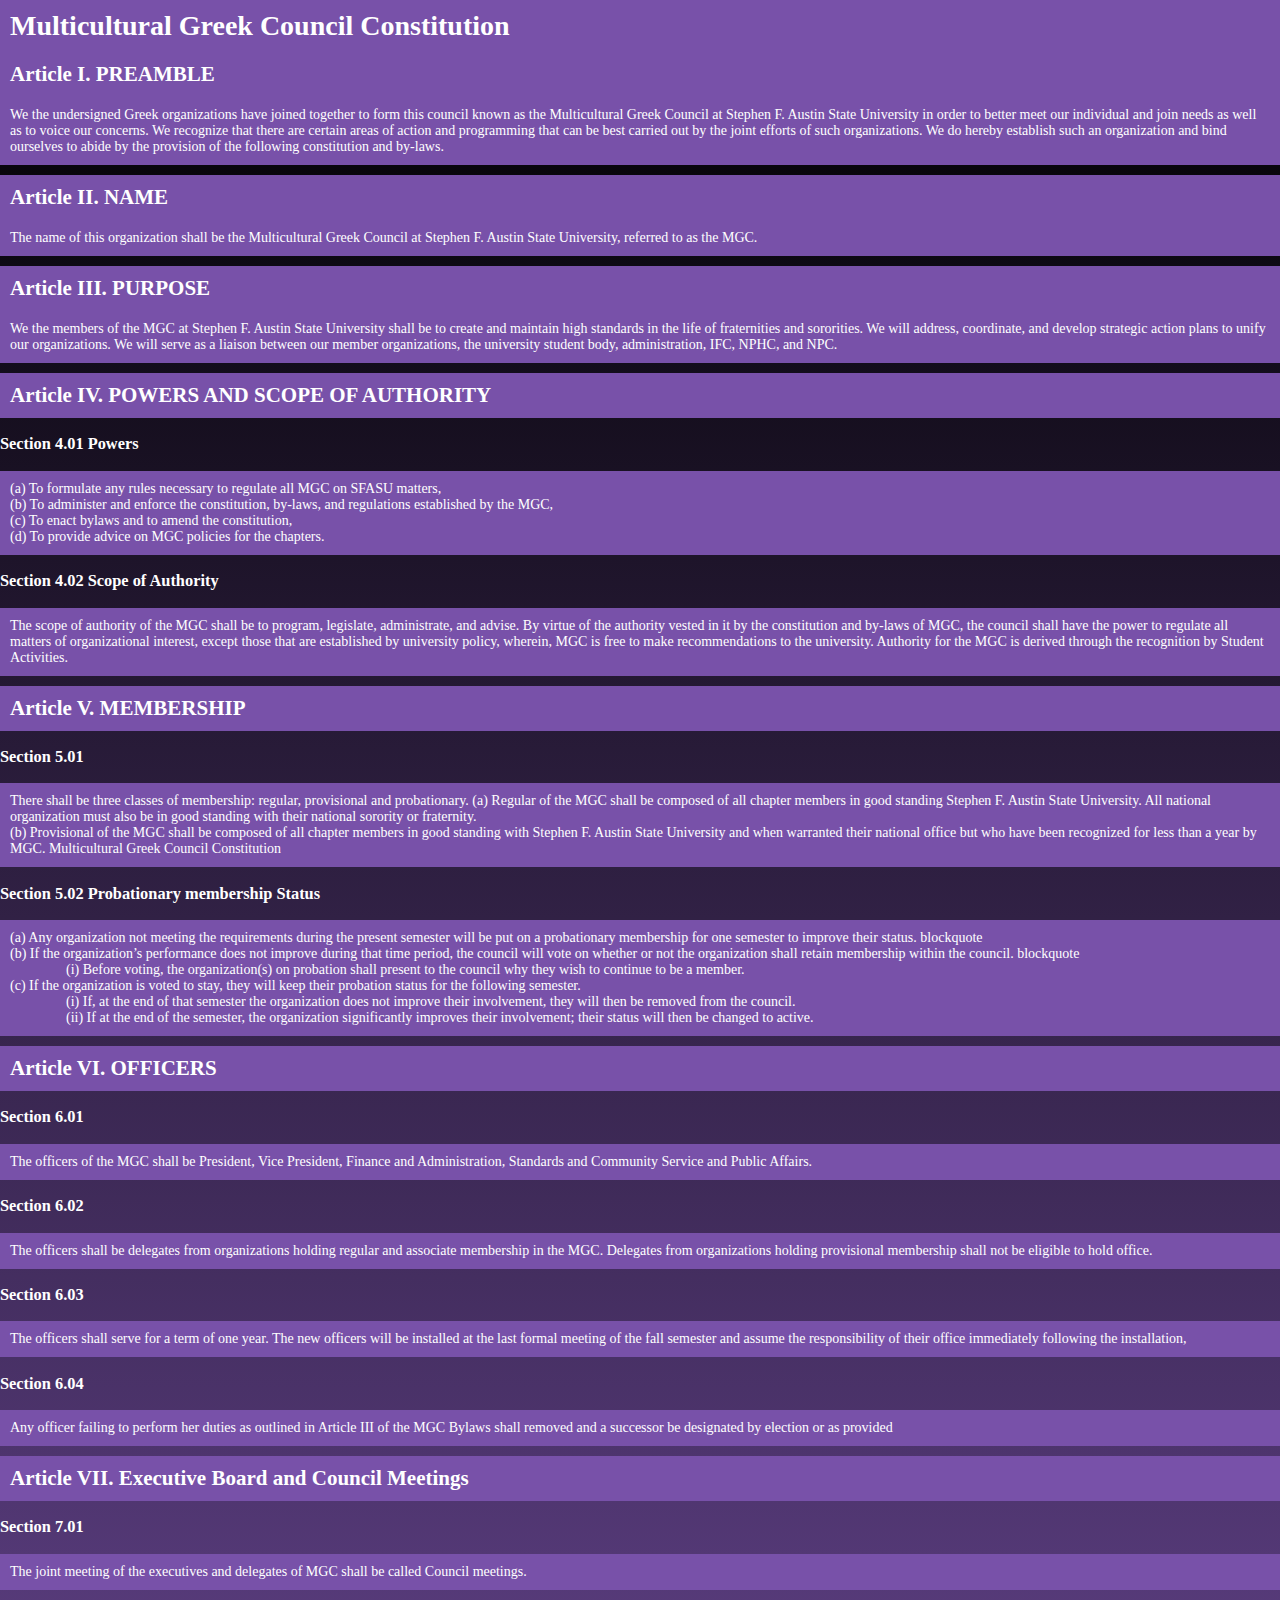
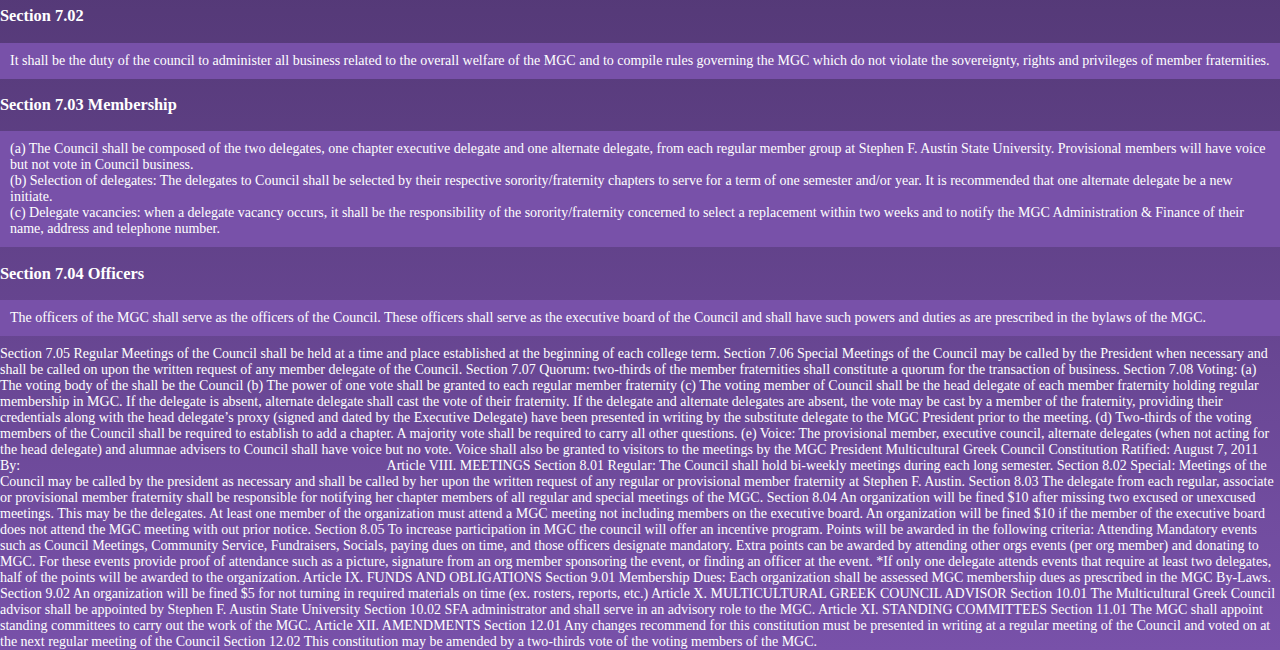
<file: constitution.html>
<!DOCTYPE html>
<!DOCTYPE html>
<html>
  <head>
    <title>Constitution of MGC</title>
    <link type="text/css" rel="stylesheet" href="stylesheet.css">
  </head>
  <body>

<h1>Multicultural Greek Council Constitution</h1>
<h2>Article I. PREAMBLE</h2>
<p>
  We the undersigned Greek organizations have joined together to form this council known as the
  Multicultural Greek Council at Stephen F. Austin State University in order to better meet our
  individual and join needs as well as to voice our concerns. We recognize that there are certain
  areas of action and programming that can be best carried out by the joint efforts of such
  organizations. We do hereby establish such an organization and bind ourselves to abide by the
  provision of the following constitution and by-laws.
</p>

<h2>Article II. NAME</h2>
<p>
  The name of this organization shall be the Multicultural Greek Council at Stephen F. Austin State
  University, referred to as the MGC.
</p>

<h2>Article III. PURPOSE</h2>
<p>
  We the members of the MGC at Stephen F. Austin State University shall be to create and
  maintain high standards in the life of fraternities and sororities. We will address, coordinate, and
  develop strategic action plans to unify our organizations. We will serve as a liaison between our
  member organizations, the university student body, administration, IFC, NPHC, and NPC.
</p>

<h2>Article IV. POWERS AND SCOPE OF AUTHORITY</h2>
<h3>Section 4.01 Powers</h3>
<p>
  (a) To formulate any rules necessary to regulate all MGC on SFASU matters,<br>
  (b) To administer and enforce the constitution, by-laws, and regulations
  established by the MGC, <br>
  (c) To enact bylaws and to amend the constitution, <br>
  (d) To provide advice on MGC policies for the chapters. <br>
</p>
<h3>Section 4.02 Scope of Authority</h3>
<p>
  The scope of authority of the MGC shall be to program, legislate, administrate,
  and advise. By virtue of the authority vested in it by the constitution and by-laws
  of MGC, the council shall have the power to regulate all matters of
  organizational interest, except those that are established by university policy,
  wherein, MGC is free to make recommendations to the university. Authority for
  the MGC is derived through the recognition by Student Activities.
</p>
<h2>Article V. MEMBERSHIP</h2>
<h3>Section 5.01</h3>
<p>
  There shall be three classes of membership: regular, provisional and
  probationary.
  (a) Regular of the MGC shall be composed of all chapter members in good
  standing Stephen F. Austin State University. All national organization must
  also be in good standing with their national sorority or fraternity. <br>
  (b) Provisional of the MGC shall be composed of all chapter members in good
  standing with Stephen F. Austin State University and when warranted their
  national office but who have been recognized for less than a year by MGC.
  Multicultural Greek Council Constitution
</p>
<h3>Section 5.02 Probationary membership Status</h3>
<p>
  (a) Any organization not meeting the requirements during the present semester
  will be put on a probationary membership for one semester to improve their
  status. blockquote <br>
  (b) If the organization’s performance does not improve during that time period,
  the council will vote on whether or not the organization shall retain
  membership within the council. blockquote <br>
  &nbsp&nbsp&nbsp&nbsp&nbsp&nbsp&nbsp&nbsp&nbsp&nbsp&nbsp&nbsp&nbsp&nbsp&nbsp
  (i) Before voting, the organization(s) on probation shall present to the
  council why they wish to continue to be a member. <br>
  (c) If the organization is voted to stay, they will keep their probation status for
  the following semester. <br>
  &nbsp&nbsp&nbsp&nbsp&nbsp&nbsp&nbsp&nbsp&nbsp&nbsp&nbsp&nbsp&nbsp&nbsp&nbsp
  (i) If, at the end of that semester the organization does not improve their
  involvement, they will then be removed from the council. <br>
  &nbsp&nbsp&nbsp&nbsp&nbsp&nbsp&nbsp&nbsp&nbsp&nbsp&nbsp&nbsp&nbsp&nbsp&nbsp
  (ii) If at the end of the semester, the organization significantly improves their
  involvement; their status will then be changed to active.
</p>

<h2>Article VI. OFFICERS</h2>
<h3>Section 6.01</h3>
<p>
  The officers of the MGC shall be President, Vice President, Finance and
  Administration, Standards and Community Service and Public Affairs.
</p>
<h3>Section 6.02</h3>
<p>
  The officers shall be delegates from organizations holding regular and associate
  membership in the MGC. Delegates from organizations holding provisional
  membership shall not be eligible to hold office.
</p>
<h3>Section 6.03</h3>
<p>
  The officers shall serve for a term of one year. The new officers will be installed
  at the last formal meeting of the fall semester and assume the responsibility of
  their office immediately following the installation,
</p>
<h3>Section 6.04</h3>
<p>
  Any officer failing to perform her duties as outlined in Article III of the MGC
  Bylaws shall removed and a successor be designated by election or as provided
</p>

<h2>Article VII. Executive Board and Council Meetings</h2>
<h3>Section 7.01</h3>
<p>
  The joint meeting of the executives and delegates of MGC shall be called
  Council meetings.
</p>
<h3>Section 7.02</h3>
<p>
  It shall be the duty of the council to administer all business related to the overall
  welfare of the MGC and to compile rules governing the MGC which do not violate
  the sovereignty, rights and privileges of member fraternities.
</p>
<h3>Section 7.03 Membership</h3>
<p>
  (a) The Council shall be composed of the two delegates, one chapter executive
  delegate and one alternate delegate, from each regular member group at
  Stephen F. Austin State University. Provisional members will have voice
  but not vote in Council business. <br>
  (b) Selection of delegates: The delegates to Council shall be selected by their
  respective sorority/fraternity chapters to serve for a term of one semester
  and/or year. It is recommended that one alternate delegate be a new initiate. <br>
  (c) Delegate vacancies: when a delegate vacancy occurs, it shall be the
  responsibility of the sorority/fraternity concerned to select a replacement
  within two weeks and to notify the MGC Administration & Finance of their
  name, address and telephone number.
</p>
<h3>Section 7.04 Officers</h3>
<p>
  The officers of the MGC shall serve as the officers of the Council.
  These officers shall serve as the executive board of the Council and shall have
  such powers and duties as are prescribed in the bylaws of the MGC.
</p>

Section 7.05 Regular Meetings of the Council shall be held at a time and place established at
the beginning of each college term.
Section 7.06 Special Meetings of the Council may be called by the President when necessary
and shall be called on upon the written request of any member delegate of the
Council.
Section 7.07 Quorum: two-thirds of the member fraternities shall constitute a quorum for the
transaction of business.
Section 7.08 Voting:
(a) The voting body of the shall be the Council
(b) The power of one vote shall be granted to each regular member fraternity
(c) The voting member of Council shall be the head delegate of each member
fraternity holding regular membership in MGC. If the delegate is absent,
alternate delegate shall cast the vote of their fraternity. If the delegate and
alternate delegates are absent, the vote may be cast by a member of the
fraternity, providing their credentials along with the head delegate’s proxy
(signed and dated by the Executive Delegate) have been presented in
writing by the substitute delegate to the MGC President prior to the
meeting.
(d) Two-thirds of the voting members of the Council shall be required to
establish to add a chapter. A majority vote shall be required to carry all
other questions.
(e) Voice: The provisional member, executive council, alternate delegates
(when not acting for the head delegate) and alumnae advisers to Council
shall have voice but no vote. Voice shall also be granted to visitors to the
meetings by the MGC President
Multicultural Greek Council Constitution
Ratified: August 7, 2011 By: 
Article VIII. MEETINGS
Section 8.01 Regular: The Council shall hold bi-weekly meetings during each long semester.
Section 8.02 Special: Meetings of the Council may be called by the president as necessary
and shall be called by her upon the written request of any regular or provisional
member fraternity at Stephen F. Austin.
Section 8.03 The delegate from each regular, associate or provisional member fraternity shall
be responsible for notifying her chapter members of all regular and special
meetings of the MGC.
Section 8.04 An organization will be fined $10 after missing two excused or unexcused
meetings. This may be the delegates. At least one member of the organization
must attend a MGC meeting not including members on the executive board. An
organization will be fined $10 if the member of the executive board does not
attend the MGC meeting with out prior notice.
Section 8.05 To increase participation in MGC the council will offer an incentive program.
Points will be awarded in the following criteria: Attending Mandatory events
such as Council Meetings, Community Service, Fundraisers, Socials, paying dues
on time, and those officers designate mandatory. Extra points can be awarded by
attending other orgs events (per org member) and donating to MGC. For these
events provide proof of attendance such as a picture, signature from an org
member sponsoring the event, or finding an officer at the event. *If only one
delegate attends events that require at least two delegates, half of the points will
be awarded to the organization.
Article IX. FUNDS AND OBLIGATIONS
Section 9.01 Membership Dues: Each organization shall be assessed MGC membership dues
as prescribed in the MGC By-Laws.
Section 9.02 An organization will be fined $5 for not turning in required materials on time (ex.
rosters, reports, etc.)
Article X. MULTICULTURAL GREEK COUNCIL ADVISOR
Section 10.01 The Multicultural Greek Council advisor shall be appointed by Stephen F. Austin
State University
Section 10.02 SFA administrator and shall serve in an advisory role to the MGC.
Article XI. STANDING COMMITTEES
Section 11.01 The MGC shall appoint standing committees to carry out the work of the MGC.
Article XII. AMENDMENTS
Section 12.01 Any changes recommend for this constitution must be presented in writing at a
regular meeting of the Council and voted on at the next regular meeting of the
Council
Section 12.02 This constitution may be amended by a two-thirds vote of the voting members of
the MGC.

  </body>
</html>
</file>
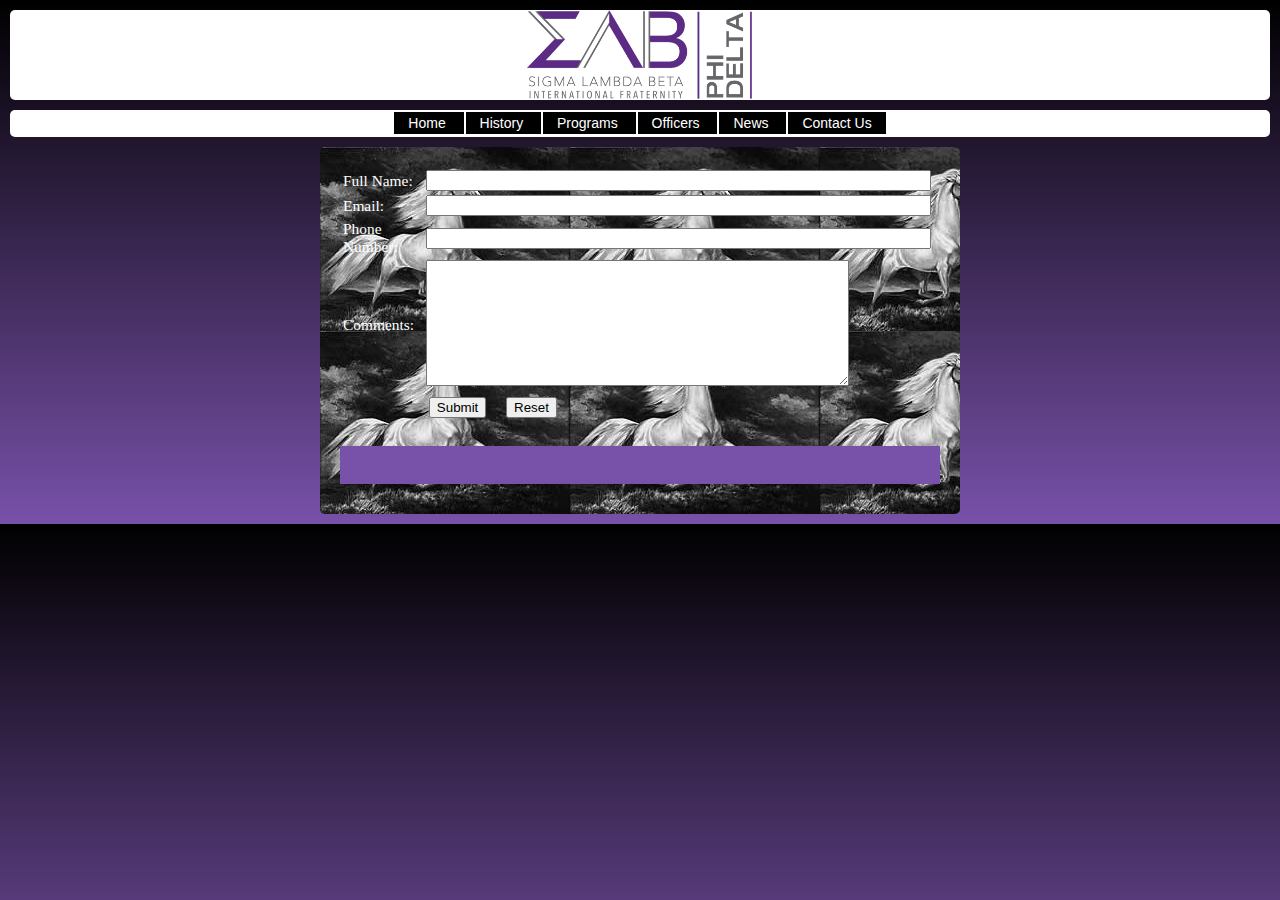
<file: contact.html>
<!DOCTYPE html>
<html>
  <head>
    <title>Contact Us</title>
    <link type="text/css" rel="stylesheet" href="stylesheet.css">
  </head>
  <body>

    <div id="header">

      <img id="logo" src="phiDeltaLogo.png">

    </div>

    <div id="navbar">

      <ul>

        <li> <a href="index.html"> Home </a></li>
        <li> <a href="history.html"> History </a></li>
        <li> <a href=""> Programs </a></li>
        <li> <a href=""> Officers </a></li>
        <li> <a href=""> News </a></li>
        <li> <a href="contact.html"> Contact Us </a></li>
      </ul>



      <div class="main">
        <form id="form1" method="post" action="uploadaction.php">
           <table width="100%" border="0">
             <tbody><tr>
               <td width="18%">Full Name:</td>
               <td width="2%">&nbsp;</td>
               <td width="50%"><input name="Name" type="text" id="Name" size="60"></td>
               <td width="30%" rowspan="6">&nbsp;</td>
             </tr>
             <tr>
               <td>Email:</td>
               <td>&nbsp;</td>
               <td><input name="Email" type="text" id="Email" size="60"></td>
               </tr>
             <tr>
               <td>Phone Number:</td>
               <td>&nbsp;</td>
               <td><input name="Phone" type="text" id="Phone" size="60"></td>
               </tr>
             <tr>
               <td>Comments:</td>
               <td>&nbsp;</td>
               <td><textarea name="Message" cols="50" rows="8" id="Message"></textarea></td>
               </tr>
             <tr>
               <td>&nbsp;</td>
               <td>&nbsp;</td>
               <td><table width="0%" border="0">
                 <tbody><tr>
                   <th scope="col"><input type="submit" name="submit" id="submit" value="Submit"></th>
                   <th scope="col">&nbsp;</th>
                   <th scope="col">&nbsp;</th>
                   <th scope="col"><input type="reset" name="submit2" id="submit2" value="Reset"></th>
                   </tr>
               </tbody></table></td>
               </tr>
             <tr>
               <td>&nbsp;</td>
               <td>&nbsp;</td>
               <td>&nbsp;</td>
               </tr>
             </tbody></table>
           <p>&nbsp;</p>
         </form>
    </div>

  </body>
</html>
</file>
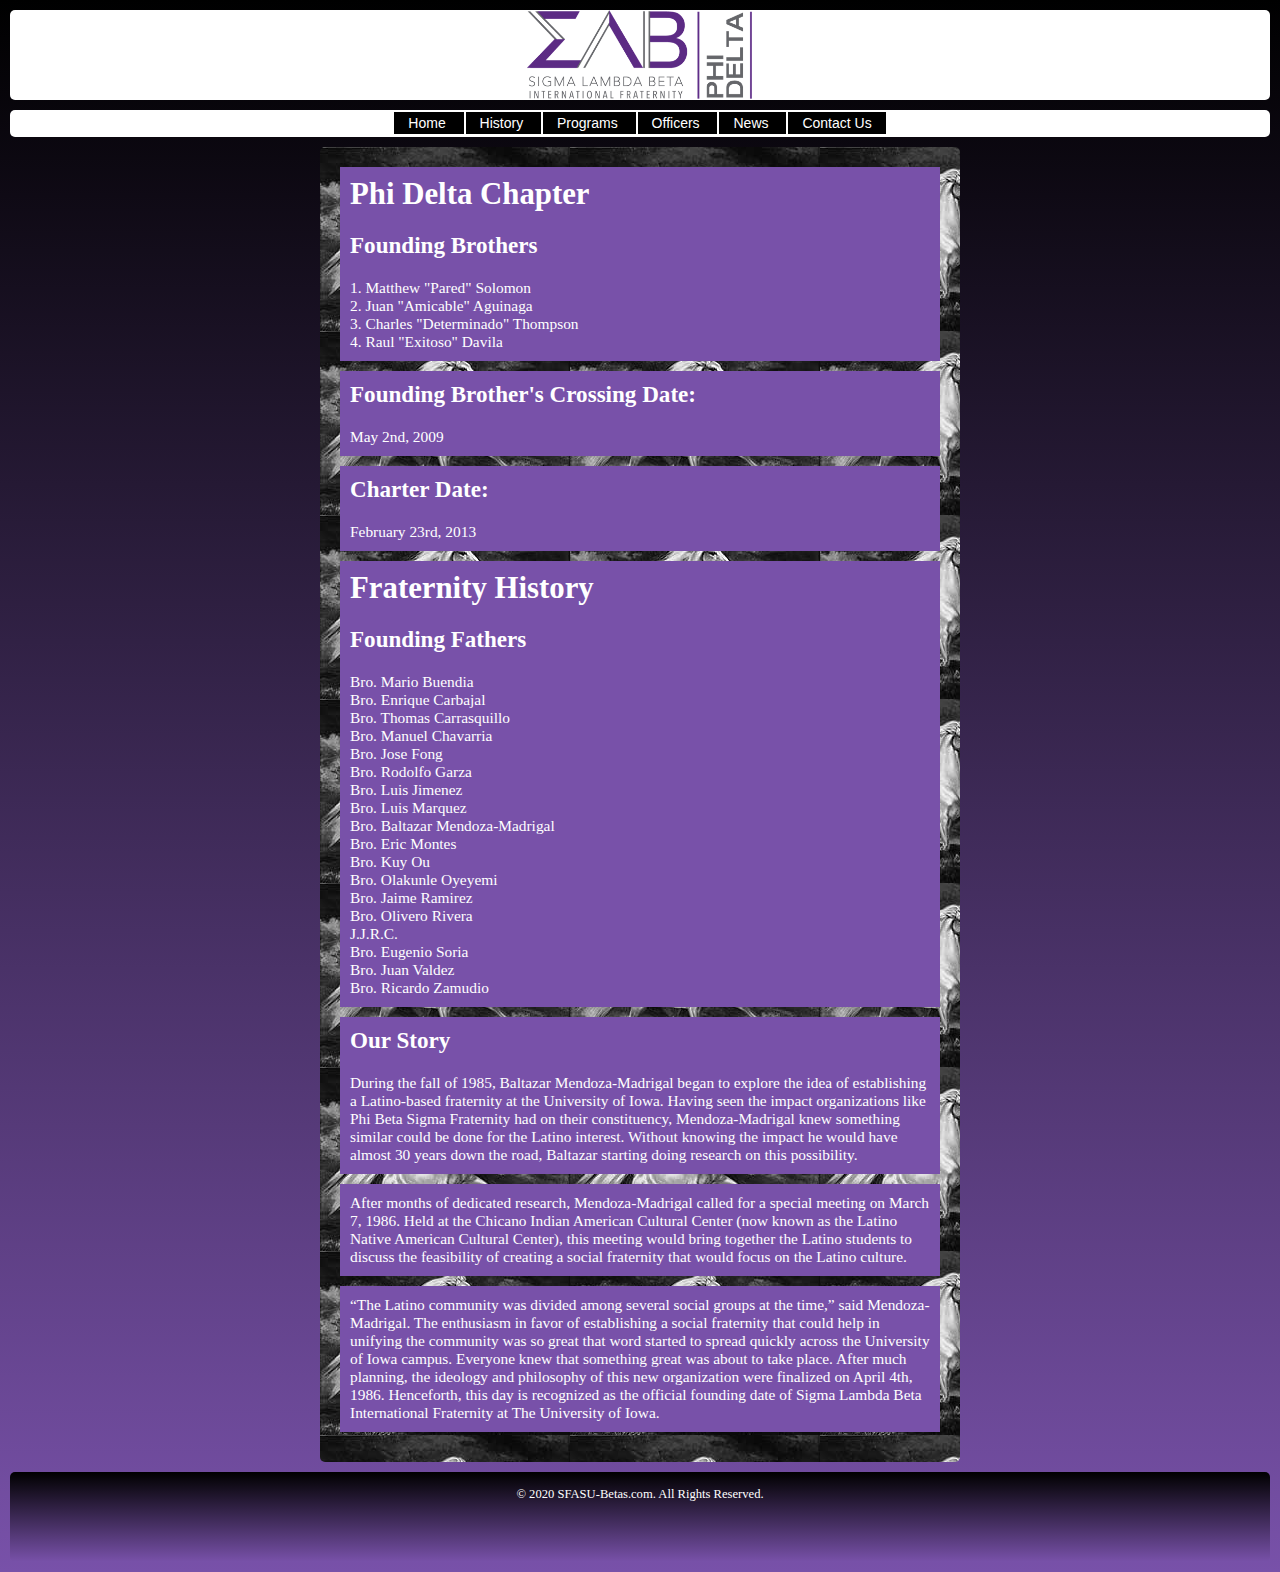
<file: history.html>
<!DOCTYPE html>
<html>
  <head>

    <title> History of the Fraternity and Phi Delta Chapter</title>

    <link type="text/css" rel="stylesheet" href="stylesheet.css">

  </head>
  <body>

    <div id="header">

      <img id="logo" src="phiDeltaLogo.png">

    </div>

    <div id="navbar">

      <ul>

        <li> <a href="index.html"> Home </a></li>
        <li> <a href=""> History </a></li>
        <li> <a href=""> Programs </a></li>
        <li> <a href=""> Officers </a></li>
        <li> <a href=""> News </a></li>
        <li> <a href="contact.html"> Contact Us </a></li>
      </ul>

    </div>

    <div class="main">

      <h1> Phi Delta Chapter </h1>

      <h2> Founding Brothers </h2>

      <p>
        1. Matthew "Pared" Solomon <br>
        2. Juan "Amicable" Aguinaga <br>
        3. Charles "Determinado" Thompson <br>
        4. Raul "Exitoso" Davila <br>
      </p>

      <h2> Founding Brother's Crossing Date:</h2>
      <p> May 2nd, 2009 </p>

      <h2> Charter Date:</h2>
      <p> February 23rd, 2013 </p>

      <h1> Fraternity History </h1>

      <h2> Founding Fathers </h2>
      <p>
        Bro. Mario Buendia <br>
        Bro. Enrique Carbajal <br>
        Bro. Thomas Carrasquillo <br>
        Bro. Manuel Chavarria <br>
        Bro. Jose Fong <br>
        Bro. Rodolfo Garza <br>
        Bro. Luis Jimenez <br>
        Bro. Luis Marquez <br>
        Bro. Baltazar Mendoza-Madrigal <br>
        Bro. Eric Montes <br>
        Bro. Kuy Ou <br>
        Bro. Olakunle Oyeyemi <br>
        Bro. Jaime Ramirez <br>
        Bro. Olivero Rivera <br>
        J.J.R.C. <br>
        Bro. Eugenio Soria <br>
        Bro. Juan Valdez <br>
        Bro. Ricardo Zamudio <br>
      </p>

      <h2> Our Story </h2>
      <p>
        During the fall of 1985, Baltazar Mendoza-Madrigal began to explore the
        idea of establishing a Latino-based fraternity at the University of
        Iowa.  Having seen the impact organizations like Phi Beta Sigma
        Fraternity had on their constituency, Mendoza-Madrigal knew something
        similar could be done for the Latino interest.  Without knowing the
        impact he would have almost 30 years down the road, Baltazar starting
        doing research on this possibility.
      </p>
      <p>
        After months of dedicated research, Mendoza-Madrigal called for a
        special meeting on March 7, 1986.  Held at the Chicano Indian American
        Cultural Center (now known as the Latino Native American Cultural
        Center), this meeting would bring together the Latino students to
        discuss the feasibility of creating a social fraternity that would
        focus on the Latino culture.
      </p>
      <p>
        “The Latino community was divided among several social groups at the
        time,” said Mendoza-Madrigal.  The enthusiasm in favor of establishing
        a social fraternity that could help in unifying the community was so
        great that word started to spread quickly across the University of
        Iowa campus.  Everyone knew that something great was about to
        take place.  After much planning, the ideology and philosophy of this
        new organization were finalized on April 4th, 1986.  Henceforth, this
        day is recognized as the official founding date of Sigma Lambda Beta
        International Fraternity at The University of Iowa.
      </p>


    </div>

    <div id="footer">

      &copy; 2020 SFASU-Betas.com. All Rights Reserved.

    </div>

  </body>
</html>
</file>
<file: stylesheet.css>
body
{
  background-color: #000;
  margin: 0px;
  font-family: Verdana, Georgia, serif;
  font-size: 14px;
  color: white;
  background-image:   linear-gradient(black, #7851a9);
  font-family: "Times New Roman";
  font-size: 14px;
}

img
{
    display: block;
    margin-left: auto;
    margin-right: auto;
    max-width: 100%;
    max-height: 100%;
}

#header
{
  background-color: #FFF;
  margin: 10px;
  height: 90px;
  border-radius: 5px;
}

ul
{
  padding: 5px;
  background-color: #purple;
  text-align: center;
  list-style-type: none;
  margin: 10px;
  border-radius: 5px;
}

ul li
{
  /*display: inline;*/
  margin-bottom: 5px;
  padding: 1px;
  background: white;
}

ul li a
{
  text-decoration: none;
  font-family: arial;
  /*padding: .2em 1em;*/
  color: #000;
  background-color: #fff;
}

ul li a:hover
{
  color: #fff;
  background-color: #000;
}

#navbar ul
{
  padding: 5px;
  background-color: #fff;
  text-align: center;
  list-style-type: none;
  margin: 10px;
  border-radius: 5px;
}

#navbar ul li
{
  display: inline;
}

#navbar ul li a
{
  text-decoration: none;
  font-family: arial;
  padding: .2em 1em;
  color: #fff;
  background-color: #000;
}

#navbar ul li a:hover
{
  color: #000;
  background-color: #7851a9;
}

.main
{
  margin-left: 320px;
  margin-right: 320px;
  margin-top: 10px;
  margin-bottom: 10px;
  border-radius: 5px;
  padding: 20px;
  font-size: 110%;
  background-image: url(stallion2.jpg);
}

.vid
{
  display: block;
  margin-left: auto;
  margin-right: auto;
  max-width: 100%;
  max-height: 100%;
  padding: 10px;
}

.sideleft
{
  background-color: #7851a9;
  margin-left: 10px;
  margin-right: 10px;
  margin-top: 0px;
  margin-bottom: 10px;
  border-radius: 5px;
  padding: 20px;
  font-size: 105%;
  float: left;
  width: 260px;
  clear: left;
}

.sideright
{
  background-color: #7851a9;
  margin-left: 10px;
  margin-right: 10px;
  margin-top: 0px;
  margin-bottom: 10px;
  border-radius: 5px;
  padding: 20px;
  font-size: 105%;
  float: right;
  width: 260px;
  clear: right;
}



h1, h2, ol
{
  background-color: #7851a9;
  padding: 10px;
  margin: 0px;
}

p
{
  background-color: #7851a9;
  padding: 10px;
  margin-top: 0px;
  margin-bottom: 10px;
}

#footer
{
  background-image:   linear-gradient(black, #7851a9);
  border-radius: 5px;
  margin: 10px;
  height: 60px;
  clear: both;
  color: #fff;
  text-align: center;
  padding: 15px;
  font-size: 90%
}

@media (max-width: 1000px)
{
    .sideleft
    {
      display: none;
    }
    .sideright
    {
      display: none;
    }
    .main
    {
      margin: auto;
    }
}
</file>
